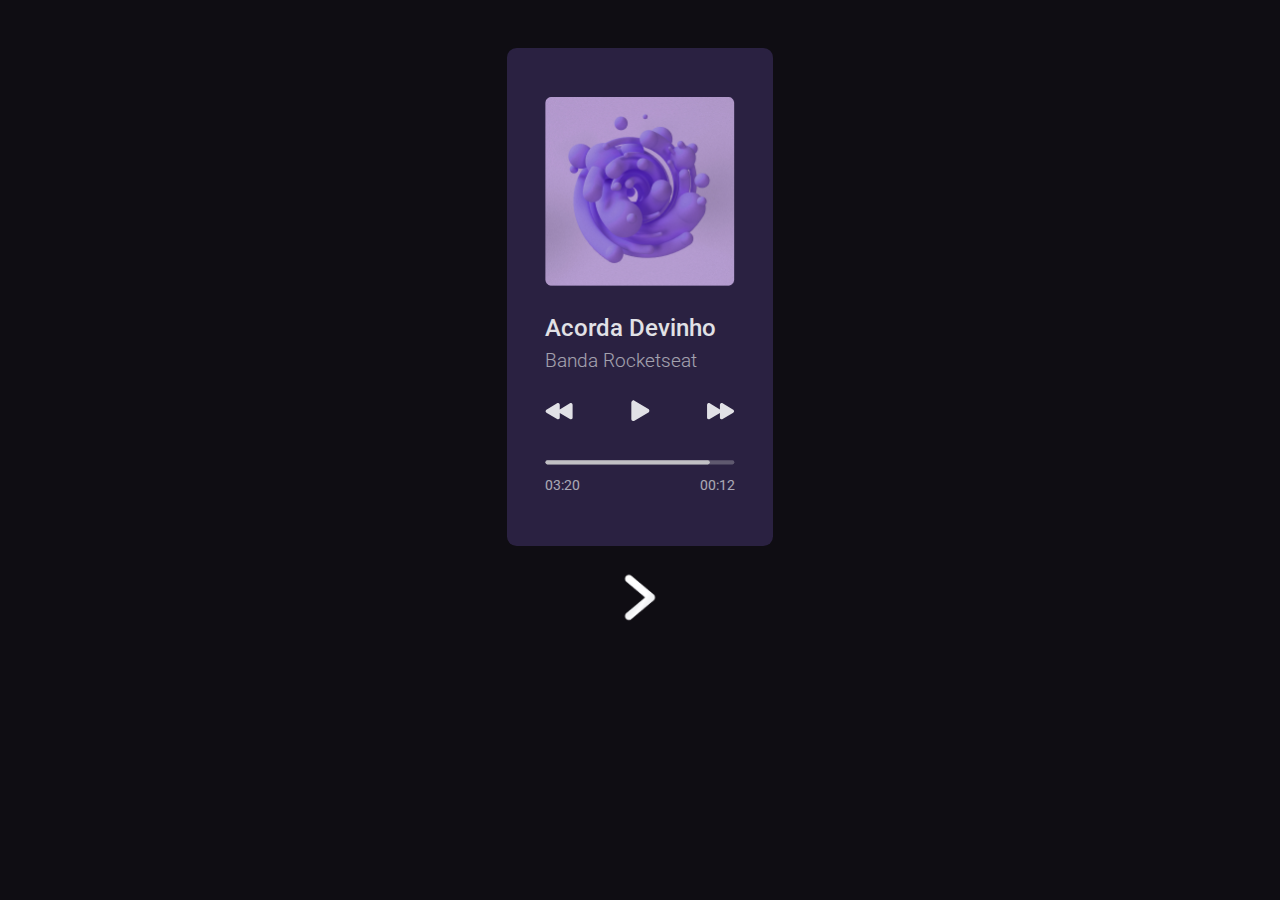
<file: index.html>
<!DOCTYPE html>
<html lang="pt-br">

<head>
    <meta charset="UTF-8">
    <meta http-equiv="X-UA-Compatible" content="IE=edge">
    <meta name="viewport" content="width=device-width, initial-scale=1.0">
    <title>Music Player</title>
    <link rel="stylesheet" href="css/main.css">
</head>

<body>
    <main class="container">
        <div class="cover">
            <img src="img/hans-eiskonen-8Pm_A-OHJGg-unsplash 1.png" alt="cover photo">

            <div class="text">
                <h1>Acorda Devinho</h1>
                <h2>Banda Rocketseat</h2>
            </div>
        </div>

        <div class="controls">
            <img src="img/play-back.svg" alt="play back button">
            <img src="img/play.svg" alt="play button">
            <img src="img/play-forward.svg" alt="play forward button">
        </div>

        <div class="bar">
            <img src="img/bar.svg" alt="music progress bar">

            <p>03:20<span class="right">00:12</span></p>
        </div>
    </main>

    <div class="nav">
        <div class="nextPage">
            <a href="player2.html"><img id="nextPage" src="img/next.png" alt="next page button"></a>
        </div>
    </div>
</body>

</html>
</file>
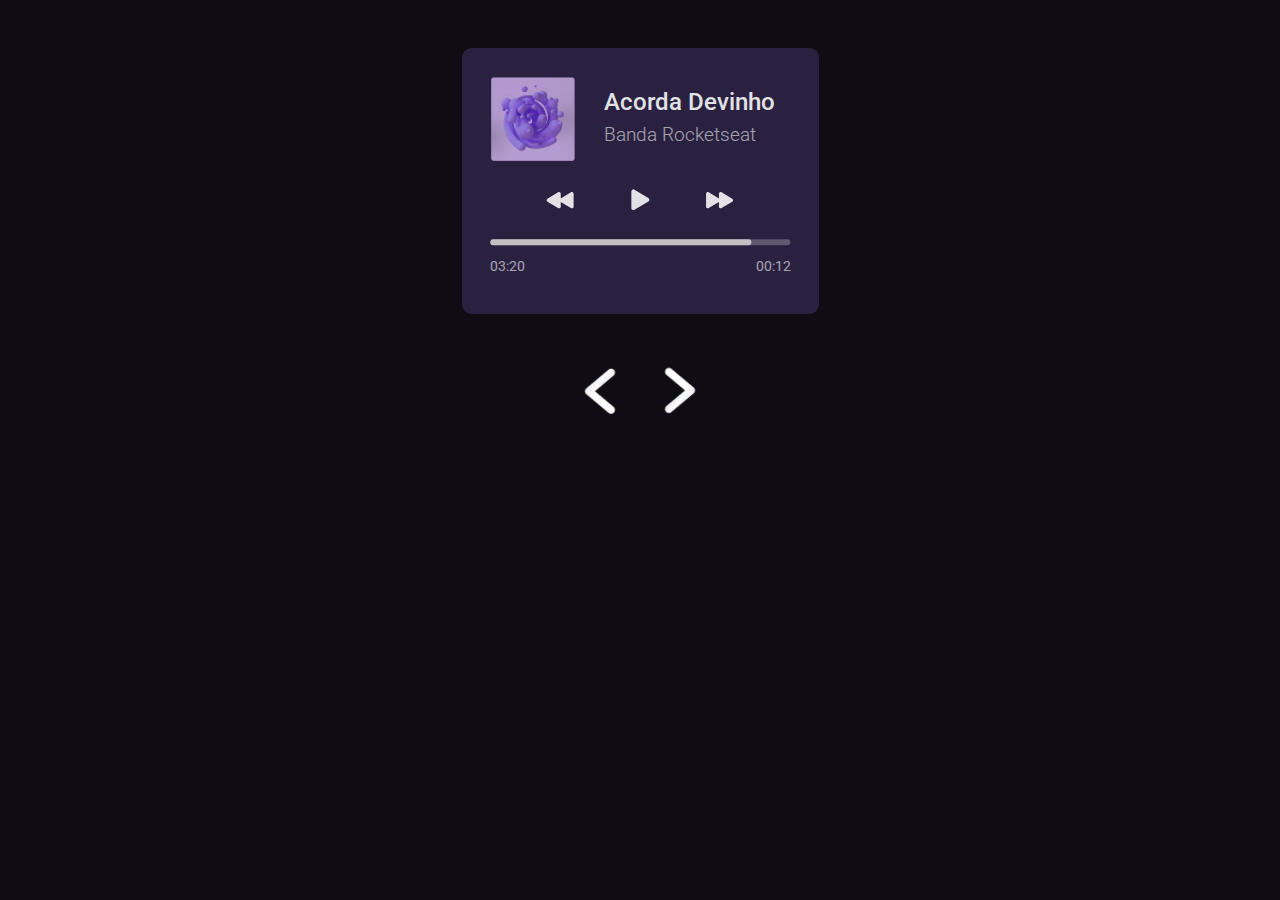
<file: player2.html>
<!DOCTYPE html>
<html lang="pt-br">

<head>
    <meta charset="UTF-8">
    <meta http-equiv="X-UA-Compatible" content="IE=edge">
    <meta name="viewport" content="width=device-width, initial-scale=1.0">
    <link rel="stylesheet" href="css/wideLayout.css">
    <title>Music Player</title>
</head>

<body>
    <main class="container">
        <div class="cover">
            <img src="img/hans-eiskonen-8Pm_A-OHJGg-unsplash 1.png" alt="cover photo">

            <div class="text">
                <h1>Acorda Devinho</h1>
                <h2>Banda Rocketseat</h2>
            </div>
        </div>

        <div class="controls">
            <img src="img/play-back.svg" alt="play back button">
            <img src="img/play.svg" alt="play button">
            <img src="img/play-forward.svg" alt="play forward button">
        </div>

        <div class="bar">
            <img src="img/bar.svg" alt="music progress bar">

            <p>03:20<span class="right">00:12</span></p>
        </div>
    </main>

    <div class="nav">
        <div class="previousPage">
            <a href="index.html"><img id="nextPage" src="img/next.png" alt="next page button"></a>
        </div>

        <div class="nextPage">
            <a href="player3.html"><img id="nextPage" src="img/next.png" alt="next page button"></a>
        </div>
    </div>
</body>

</html>
</file>
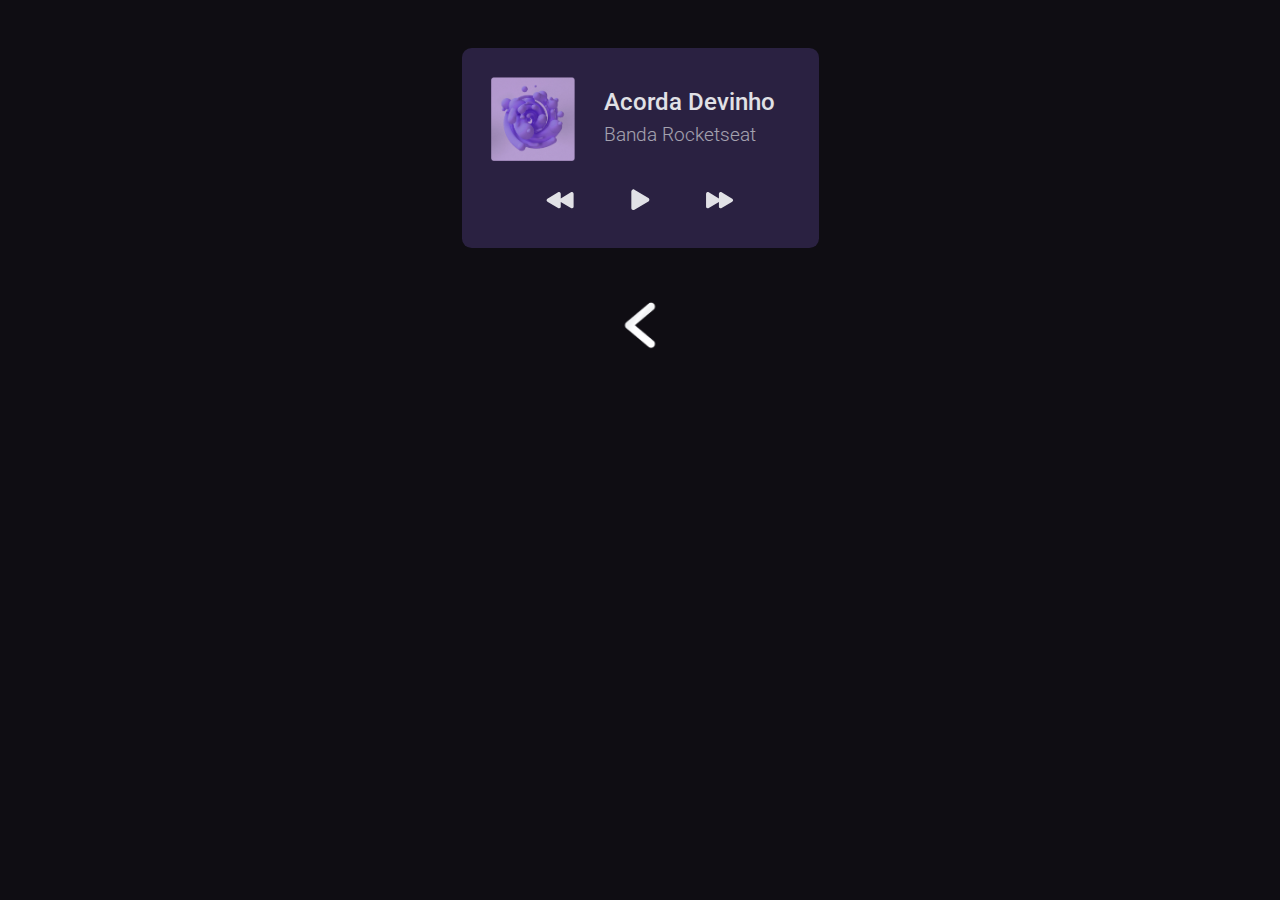
<file: player3.html>
<!DOCTYPE html>
<html lang="pt-br">

<head>
    <meta charset="UTF-8">
    <meta http-equiv="X-UA-Compatible" content="IE=edge">
    <meta name="viewport" content="width=device-width, initial-scale=1.0">
    <link rel="stylesheet" href="css/wideLayout.css">
    <link rel="stylesheet" href="css/noBar.css">
    <title>Music Player</title>
</head>

<body>
    <main class="container">
        <div class="cover">
            <img src="img/hans-eiskonen-8Pm_A-OHJGg-unsplash 1.png" alt="cover photo">

            <div class="text">
                <h1>Acorda Devinho</h1>
                <h2>Banda Rocketseat</h2>
            </div>
        </div>

        <div class="controls">
            <img src="img/play-back.svg" alt="play back button">
            <img src="img/play.svg" alt="play button">
            <img src="img/play-forward.svg" alt="play forward button">
        </div>

        <div class="bar">
            <img src="img/bar.svg" alt="music progress bar">

            <p>03:20<span class="right">00:12</span></p>
        </div>
    </main>

    <div class="nav">
        <div class="previousPage">
            <a href="player2.html"><img id="nextPage" src="img/next.png" alt="next page button"></a>
        </div>
    </div>
</body>

</html>
</file>
<file: css/main.css>
@import url('https://fonts.googleapis.com/css2?family=Roboto:wght@100;300;400;500&display=swap');

* {
    margin: 0;
    padding: 0;
    border: 0;
    box-sizing: border-box;
}

body {
    background-color: #0F0D13;
    font-family: 'Roboto', sans-serif;
    color: #E1E1E6;
}

.container {
    display: flex;
    flex-direction: column;
    align-items: center;
    width: 16.625em;
    height: 31.125em;
    margin: 3em auto;
    border-radius: 9.6px;
    background-color: #2A2141;
}

.cover {
    display: flex;
    flex-direction: column;
    justify-content: center;
}

.cover>img {
    width: 11.85375em;
    margin: 3em 0 1.75em 0;
}

.cover>.text>h1 {
    font-size: 24px;
    font-weight: 500;
    margin-bottom: .3em;
}

.cover>.text>h2 {
    font-size: 19px;
    font-weight: 300;
    opacity: .67;
}

.controls {
    display: flex;
    justify-content: space-between;
    width: 11.875em;
    margin-top: 1.75em;
}

.controls>img {
    transition: .5s;
}

.controls>img:hover {
    cursor: pointer;
    filter: drop-shadow(0 0 20px white);
}

.bar {
    margin-top: 1.75em;
    height: 6px;
}

.bar img {
    width: 11.875em;
    transition: .4s;
}

.bar img:hover {
    cursor: pointer;
    filter: drop-shadow(0 0 1px #ffffff);
}

.bar>p {
    margin-top: .6em;
    font-size: 14px;
    opacity: .7;
}

.right {
    float: right;
}

.nav {
    display: flex;
    justify-content: center;
    margin-top: -25px;
}

.nav>.nextPage img {
    width: 40px;
    transition: .4s;
}

.nav>.nextPage img:hover {
    filter: drop-shadow(0 0 25px white);
}
</file>
<file: css/wideLayout.css>
@import url('https://fonts.googleapis.com/css2?family=Roboto:wght@100;300;400;500&display=swap');

* {
    margin: 0;
    padding: 0;
    border: 0;
    box-sizing: border-box;
}

body {
    background-color: #0F0D13;
    font-family: 'Roboto', sans-serif;
    color: #E1E1E6;
}

.container {
    display: flex;
    flex-direction: column;
    align-items: center;
    width: 22.3125em;
    height: 16.625em;
    margin: 3em auto;
    border-radius: 9.6px;
    background-color: #2A2141;
}

.cover {
    display: flex;
    flex-direction: row;
    justify-content: space-between;
    width: 18.75em;
    height: 5.25em;
    margin: 1.8em 0 0 1px;
}

.cover>img {
    width: 5.251875em;
}

.cover>.text {
    display: flex;
    flex-direction: column;
    margin: .6875em 1em 0 0;
}

.cover>.text>h1 {
    font-size: 24px;
    font-weight: 500;
    margin-bottom: 7px;
}

.cover>.text>h2 {
    font-size: 19px;
    font-weight: 300;
    opacity: .67;
}

.controls {
    display: flex;
    justify-content: space-evenly;
    width: 18.75em;
    margin-top: 28px;
}

.controls>img {
    transition: .5s;
}

.controls>img:hover {
    cursor: pointer;
    filter: drop-shadow(0 0 20px white);
}

.bar {
    margin-top: 20px;
}

.bar img {
    transition: .4s;
}

.bar img:hover {
    cursor: pointer;
    filter: drop-shadow(0 0 1px #ffffff);
}

.bar>p {
    font-size: 14px;
    margin-top: .6em;
    opacity: .67;
}

.right {
    float: right;
}

.nav {
    display: flex;
    justify-content: center;
}

.nav img {
    width: 40px;
    transition: .4s;
}

.nav>.previousPage img {
    transform: rotate(180deg);
    margin-right: 40px;
}

.nav img:hover {
    filter: drop-shadow(0 0 25px white);
}
</file>
<file: css/noBar.css>
.container {
    height: 200px;
}

.bar img,
.bar p {
    display: none;
}

.nav img {
    margin-left: 40px;
}
</file>
